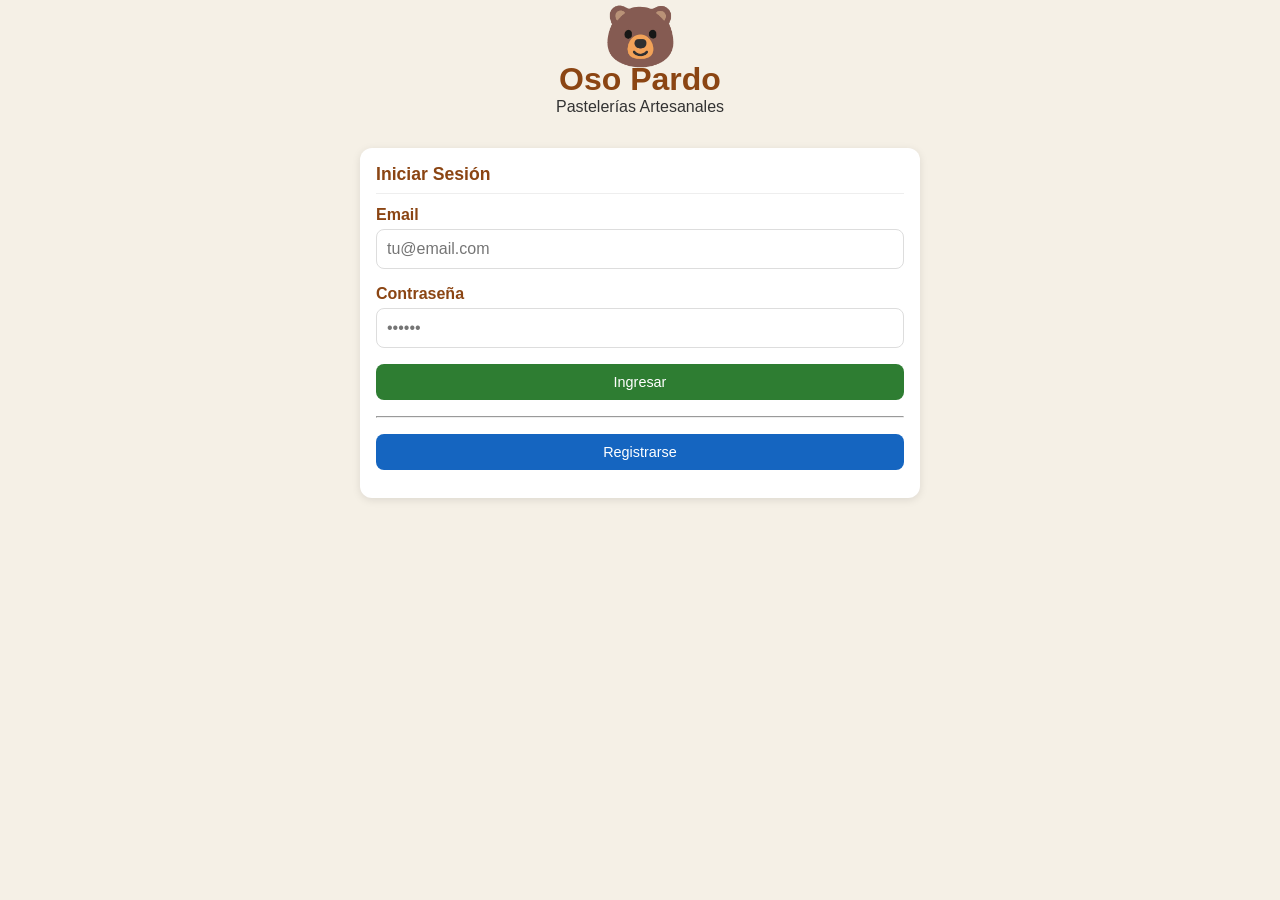
<file: Index.html>
<!DOCTYPE html>
<html lang="es">
<head>
    <meta charset="UTF-8">
    <meta name="viewport" content="width=device-width, initial-scale=1.0, viewport-fit=cover">
    <meta name="theme-color" content="#8B4513">
    <title>Oso Pardo - Pastelerías Artesanales</title>
    <link rel="stylesheet" href="styles.css">
    <link rel="manifest" href="manifest.json">
    <link rel="apple-touch-icon" href="Iconos/logo.png">
</head>
<body>
    <div id="app">
        <div class="loader">
            <div class="spinner"></div>
            <p>Cargando...</p>
        </div>
    </div>
    
    <script src="api.js"></script>
    <script src="auth.js"></script>
    <script src="app.js"></script>
</body>
</html>
</file>
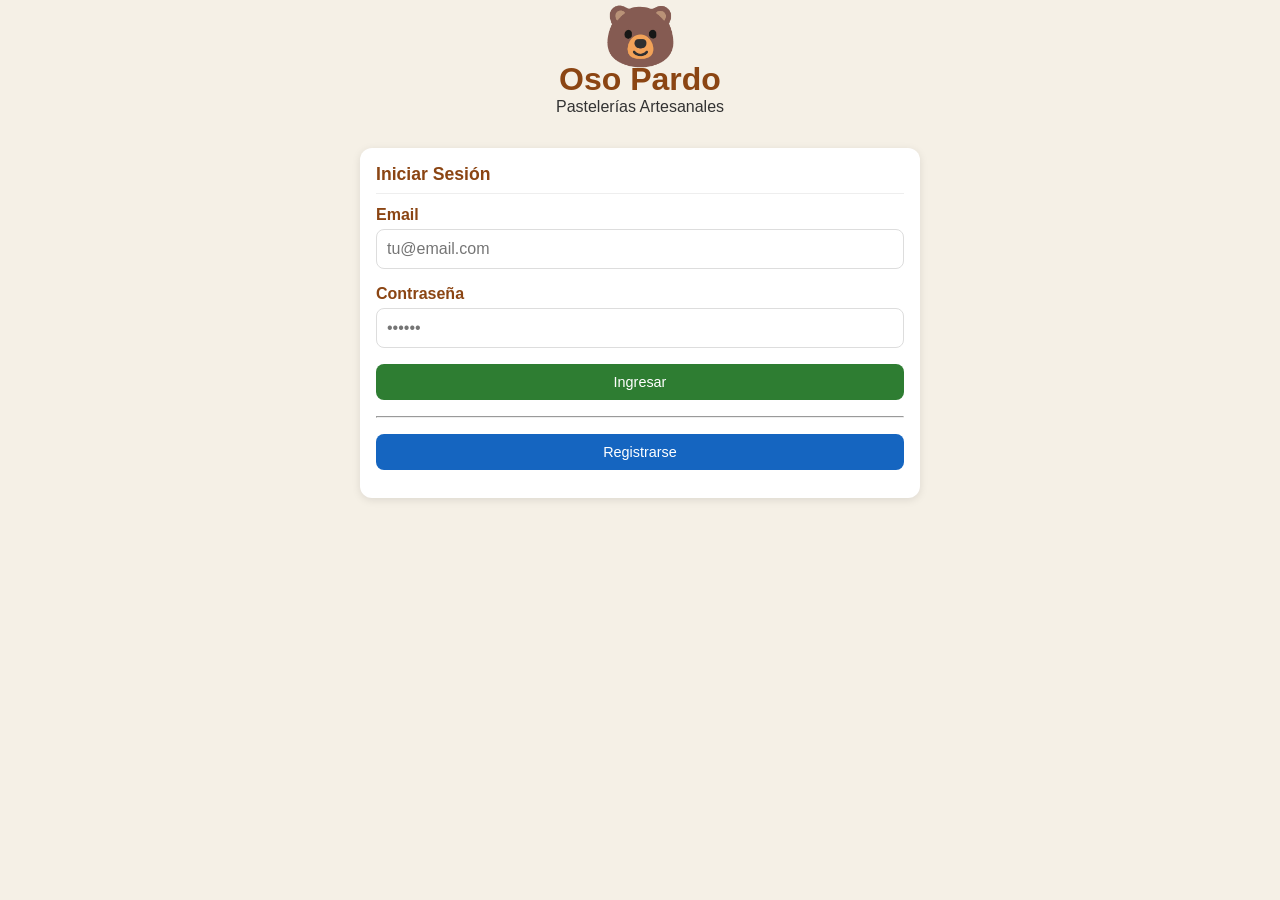
<file: index.html>
<!DOCTYPE html>
<html lang="es">
<head>
    <meta charset="UTF-8">
    <meta name="viewport" content="width=device-width, initial-scale=1.0, viewport-fit=cover">
    <meta name="theme-color" content="#8B4513">
    <title>Oso Pardo - Pastelerías Artesanales</title>
    <link rel="stylesheet" href="styles.css">
    <link rel="manifest" href="manifest.json">
    <link rel="apple-touch-icon" href="Iconos/logo.png">
</head>
<body>
    <div id="app">
        <div class="loader">
            <div class="spinner"></div>
            <p>Cargando...</p>
        </div>
    </div>
    
    <script src="api.js"></script>
    <script src="auth.js"></script>
    <script src="app.js"></script>
</body>
</html>
</file>
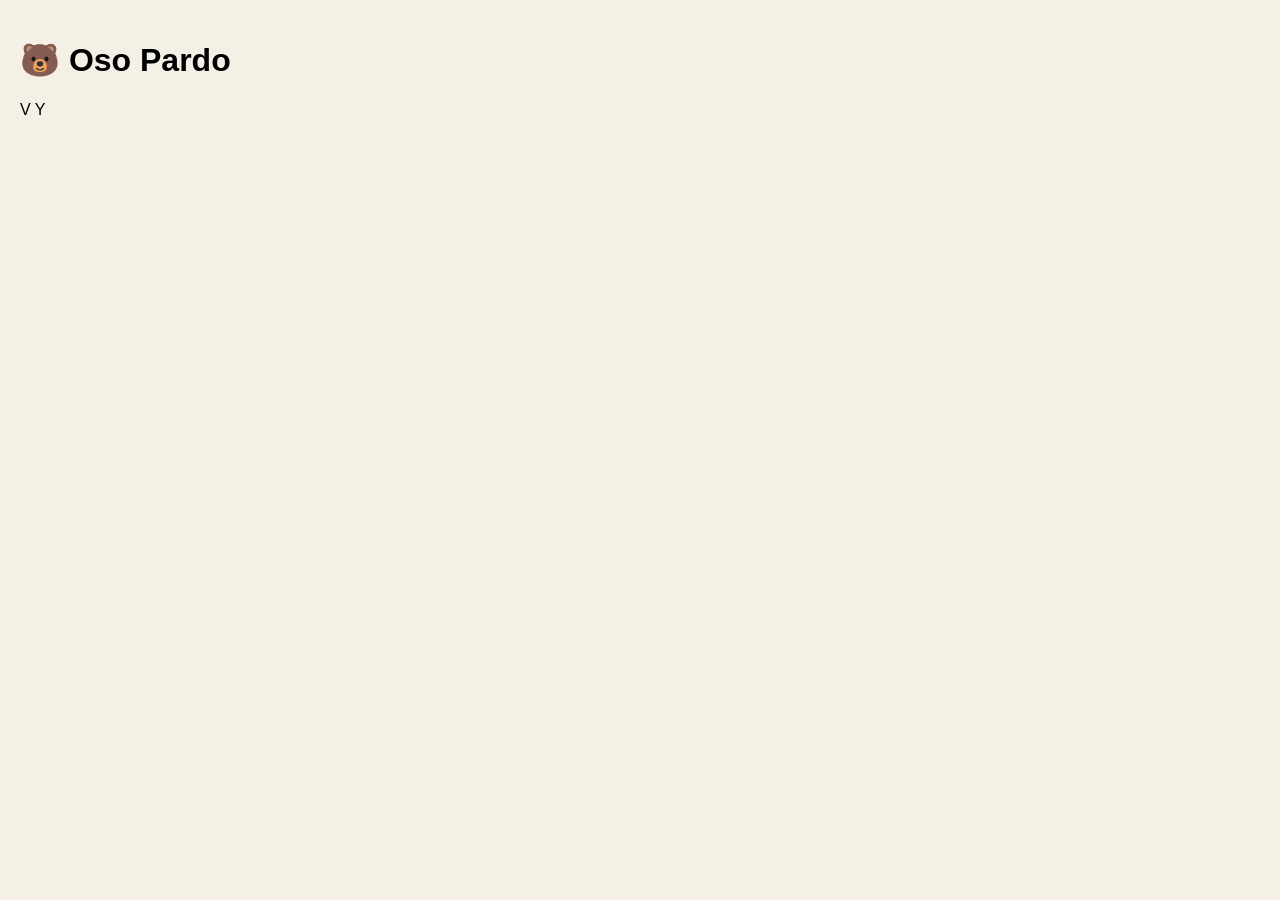
<file: api.html>
<!DOCTYPE html>
<html>
<head>
    <meta name="viewport" content="width=device-width, initial-scale=1">
    <title>Oso Pardo - App</title>
    <style>
        body { font-family: sans-serif; background: #f5f0e6; margin: 0; padding: 20px; }
        .card { background: white; border-radius: 12px; padding: 15px; margin-bottom: 15px; box-shadow: 0 2px 8px rgba(0,0,0,0.1); }
        h2 { color: #8B4513; }
        button { background: #2E7D32; color: white; border: none; padding: 12px; border-radius: 8px; width: 100%; font-size: 16px; }
    </style>
</head>
<body>
    <h1>🐻 Oso Pardo</h1>
    <div id="tiendas"></div>V Y

    <script>
        async function cargarTiendas() {
            const response = await fetch("http://tu-ip-servidor/api.php?action=tiendas");
            const tiendas = await response.json();
            
            let html = "";
            for (let t of tiendas) {
                html += `<div class="card">
                            <h3>🏪 ${t.nombre}</h3>
                            <p>📍 ${t.localidad}</p>
                            <p>📞 ${t.telefono}</p>
                         </div>`;
            }
            document.getElementById("tiendas").innerHTML = html;
        }
        
        cargarTiendas();
    </script>
</body>
</html>
</file>
<file: styles.css>
* {
    margin: 0;
    padding: 0;
    box-sizing: border-box;
}

:root {
    --primary: #8B4513;
    --primary-dark: #5C2E0B;
    --success: #2E7D32;
    --danger: #C62828;
    --warning: #F57C00;
    --info: #1565C0;
    --light: #F5F0E6;
    --white: #FFFFFF;
    --gray: #757575;
    --border-radius: 12px;
    --shadow: 0 2px 8px rgba(0,0,0,0.1);
}

body {
    font-family: 'Segoe UI', Tahoma, Geneva, Verdana, sans-serif;
    background-color: var(--light);
    color: #333;
}

/* Header */
.header {
    background: var(--primary);
    color: white;
    padding: 16px 20px;
    display: flex;
    justify-content: space-between;
    align-items: center;
    position: sticky;
    top: 0;
    z-index: 100;
    box-shadow: var(--shadow);
}

.header h1 {
    font-size: 1.2rem;
    display: flex;
    align-items: center;
    gap: 10px;
}

.logo {
    width: 32px;
    height: 32px;
    background: white;
    border-radius: 50%;
    display: inline-flex;
    align-items: center;
    justify-content: center;
    font-size: 20px;
}

.btn-logout {
    background: var(--danger);
    color: white;
    border: none;
    padding: 8px 16px;
    border-radius: 20px;
    cursor: pointer;
    font-size: 0.8rem;
}

/* Contenedor principal */
.container {
    padding: 20px;
    max-width: 600px;
    margin: 0 auto;
}

/* Tarjetas */
.card {
    background: var(--white);
    border-radius: var(--border-radius);
    padding: 16px;
    margin-bottom: 16px;
    box-shadow: var(--shadow);
}

.card-header {
    display: flex;
    justify-content: space-between;
    align-items: center;
    margin-bottom: 12px;
    padding-bottom: 8px;
    border-bottom: 1px solid #eee;
}

.card-title {
    font-weight: bold;
    font-size: 1.1rem;
    color: var(--primary);
}

.card-body {
    margin-bottom: 12px;
}

.card-body p {
    margin: 8px 0;
    display: flex;
    align-items: center;
    gap: 8px;
}

/* Botones */
.btn {
    padding: 10px 16px;
    border: none;
    border-radius: 8px;
    cursor: pointer;
    font-size: 0.9rem;
    transition: opacity 0.3s;
}

.btn:hover {
    opacity: 0.9;
}

.btn-primary {
    background: var(--success);
    color: white;
}

.btn-danger {
    background: var(--danger);
    color: white;
}

.btn-info {
    background: var(--info);
    color: white;
}

.btn-warning {
    background: var(--warning);
    color: white;
}

.btn-block {
    width: 100%;
}

/* Formularios */
.form-group {
    margin-bottom: 16px;
}

.form-group label {
    display: block;
    margin-bottom: 5px;
    font-weight: 600;
    color: var(--primary);
}

.form-group input,
.form-group select,
.form-group textarea {
    width: 100%;
    padding: 10px;
    border: 1px solid #ddd;
    border-radius: 8px;
    font-size: 1rem;
}

/* Grid para tiendas */
.grid-2 {
    display: grid;
    grid-template-columns: repeat(auto-fill, minmax(280px, 1fr));
    gap: 16px;
}

/* Badges */
.badge {
    display: inline-block;
    padding: 4px 8px;
    border-radius: 12px;
    font-size: 0.7rem;
    font-weight: bold;
}

.badge-success {
    background: #e8f5e9;
    color: var(--success);
}

.badge-warning {
    background: #fff3e0;
    color: var(--warning);
}

/* Loading */
.loader {
    display: flex;
    flex-direction: column;
    align-items: center;
    justify-content: center;
    height: 100vh;
}

.spinner {
    width: 40px;
    height: 40px;
    border: 4px solid #f3f3f3;
    border-top: 4px solid var(--primary);
    border-radius: 50%;
    animation: spin 1s linear infinite;
}

@keyframes spin {
    0% { transform: rotate(0deg); }
    100% { transform: rotate(360deg); }
}

/* Notificaciones */
.notificacion {
    border-left: 4px solid var(--info);
}

.notificacion.leida {
    border-left-color: var(--gray);
    opacity: 0.7;
}

.badge-notificacion {
    background: var(--danger);
    color: white;
    border-radius: 50%;
    padding: 2px 6px;
    font-size: 0.7rem;
    margin-left: 5px;
}

/* Tabs */
.tabs {
    display: flex;
    background: white;
    border-bottom: 1px solid #ddd;
    position: sticky;
    top: 60px;
    z-index: 99;
}

.tab {
    flex: 1;
    text-align: center;
    padding: 12px;
    cursor: pointer;
    background: none;
    border: none;
    font-size: 0.9rem;
    transition: all 0.3s;
}

.tab.active {
    border-bottom: 2px solid var(--primary);
    color: var(--primary);
    font-weight: bold;
}

.tab-content {
    display: none;
}

.tab-content.active {
    display: block;
}

/* Responsive */
@media (max-width: 480px) {
    .container {
        padding: 12px;
    }
    
    .grid-2 {
        grid-template-columns: 1fr;
    }
    
    .card-title {
        font-size: 1rem;
    }
}
</file>
